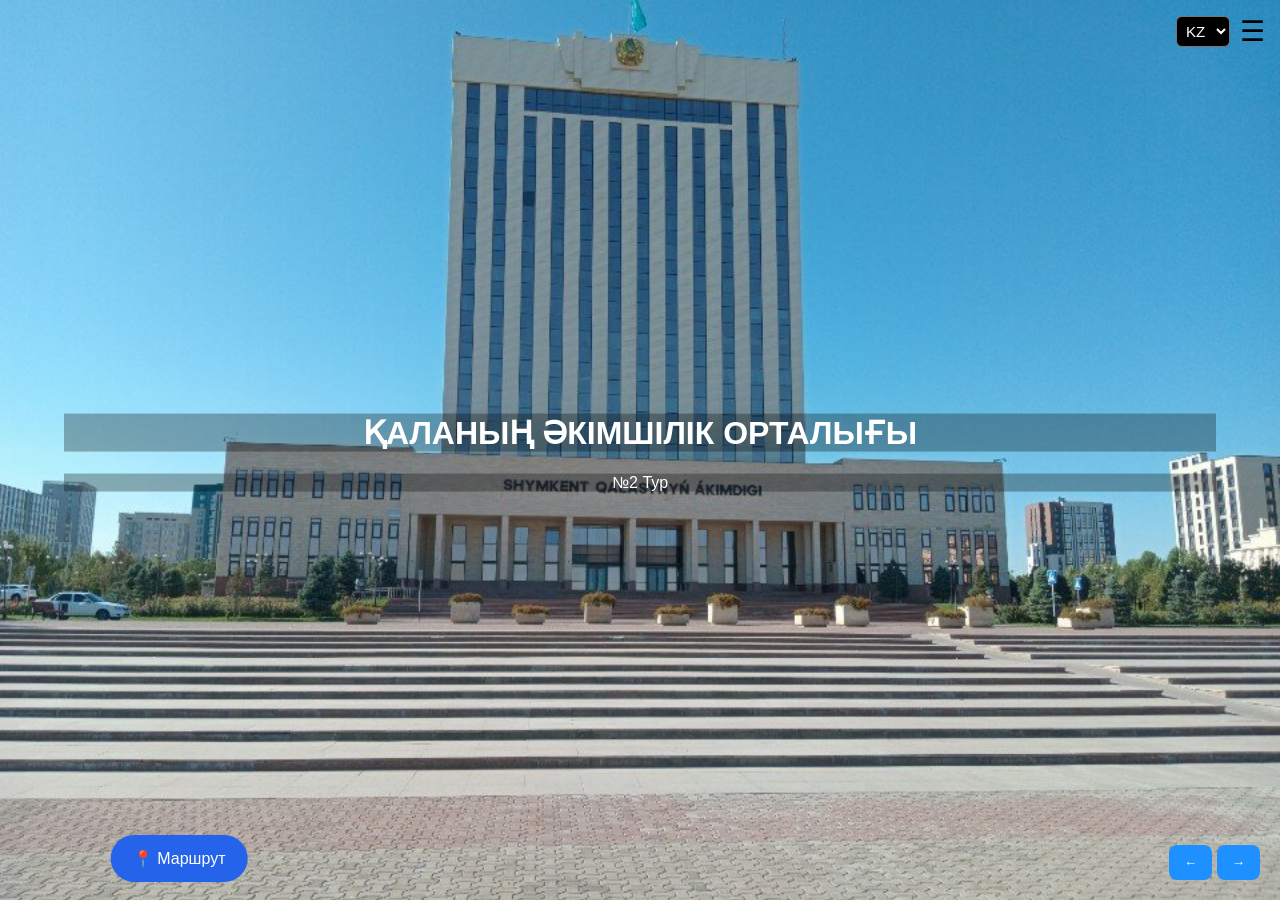
<file: kalanyn_aio.html>
<!DOCTYPE html>
<html lang="kk">
<head>
<meta charset="UTF-8">
<meta name="viewport" content="width=device-width, initial-scale=1.0">
<link rel="stylesheet" href="https://cdnjs.cloudflare.com/ajax/libs/font-awesome/6.5.0/css/all.min.css">
<script src="https://maps.api.2gis.ru/2.0/loader.js?pkg=full"></script>
<link rel="stylesheet" href="tur.css">
</head>
<body>
<div class="top-right">
<!-- TOP -->
<div class="lang">
  <select onchange="setLang(this.value)">
    <option value="kz">KZ</option>
    <option value="ru">RU</option>
    <option value="en">EN</option>
  </select>
</div>
<div class="burger" onclick="openMenu()">☰</div>
</div>
<div class="menu" id="menu">
  <div class="clock-box">
    <div class="clock" id="clock">00:00:00</div>
    <div class="date" id="date">loading...</div>
  </div>
  <div class="close-btn1" onclick="closeMenu()">
  ✖️
</div>
  <div class="item">
    <a class="link-btn" href="index.html" data-key="M1">Басты бет</a>
  </div>
<div class="item">
  <div class="title" onclick="toggle(this.parentElement)">
    <span class="title-text" data-key="M2"></span>
    <span class="arrow">▶️</span>
  </div>
  <div class="submenu">
    <a href="shymkent.html" data-key="M21">ҚАЗІРГІ ШЫМКЕНТ</a>
    <a href="kalanyn_aio.html" data-key="M22">ҚАЛАНЫҢ ӘІО</a>
    <a href="tanımdyq.html" data-key="M23">ТАНЫМДЫҚ ТУР</a>
    <a href="tarikhy.html" data-key="M24">ТАРИХИ ҚАЛА</a>
    <a href="qajulyq.html" data-key="M25">ҚАЖЫЛЫҚ ҚАЛАСЫ</a>
    <a href="madiniet.html" data-key="M26">ЕСКЕ АЛУ ЖӘНЕ МӘДЕНИЕТ БАҒЫТЫ</a>
  </div>
</div>
  <div class="item">
    <a class="link-btn" href="#" data-key="M3">Біз туралы</a>
  </div>
  <div class="item">
    <a class="link-btn" href="index.html#contact" data-key="M4">Байланыс</a>
  </div>
 <button class="weather-btn" onclick="openW()" data-key="Poroda">🌦️ Погода</button>
 <div class="social-bar">
	<a href="https://wa.me/77000000000" target="_blank" class="s wa">
       <i class="fa-brands fa-whatsapp"></i></a>
	<a href="https://instagram.com/visitshymkent" target="_blank" class="s ig">
		<i class="fa-brands fa-instagram"></i></a>
	<a href="https://facebook.com/visitshymkent" target="_blank" class="s fb">
		<i class="fa-brands fa-facebook-f"></i></a>
	<a href="https://youtube.com/@visitshymkent3910" target="_blank" class="s yt">
		<i class="fa-brands fa-youtube"></i></a>
	<a href="https://tiktok.com/@visitshymkent" target="_blank" class="s tt">
		<i class="fa-brands fa-tiktok"></i></a>
	<a href="tel:+77000000000" class="s call">
		<i class="fa-solid fa-phone"></i></a>
</div>
</div>
<!-- WEATHER -->
<div class="backdrop" id="bg" onclick="closeW()"></div>
<div class="sheet" id="sheet">
  <div class="handle"></div>
  <h3>📍 Шымкент</h3>
  <div class="now" id="now">Жүктелуде...</div>
  <div class="hours" id="hours"></div>
</div>
<!-- SLIDER -->
<div class="slider"> 
    <div class="slide" id="slide1" style="background-image:url('images/tur2.0.jpg')"> 
        <div class="content"> 
        <h1 data-key="s1_title">
        </h1> <p data-key="s1_text"></p> 
    </div> 
</div>
  <div class="slide" id="slide2" style="background-image:url('images/tur2.1.jpg')">
    <div class="content">
      <h1 data-key="s2_title"></h1>
      <p data-key="s2_text"></p>
      <audio class="slide-audio" controls></audio>
      <br>
      <button onclick="openMap()" data-key="C1">📍КАРТАДАН ҚАРАУ</button>
    </div>
  </div>
  <div class="slide" id="slide3" style="background-image:url('images/tur2.2.jpg')">
    <div class="content">
      <h1 data-key="s3_title"></h1>
      <p data-key="s3_text"></p>
      <audio class="slide-audio" controls></audio>
      <br>
      <button onclick="openMap()" data-key="C1">📍 КАРТАДАН ҚАРАУ</button>
    </div>
  </div>
  <div class="slide" id="slide4" style="background-image:url('images/tur2.3.webp')">
    <div class="content">
      <h1 data-key="s4_title"></h1>
      <p data-key="s4_text"></p>
      <audio class="slide-audio" controls></audio>
      <br>
      <button onclick="openMap()" data-key="C1">📍 КАРТАДАН ҚАРАУ</button>
    </div>
  </div>
  <div class="slide" id="slide5" style="background-image:url('images/tur2.4.jpg')">
    <div class="content">
      <h1 data-key="s5_title"></h1>
      <p data-key="s5_text"></p>
      <audio class="slide-audio" controls></audio>
      <br>
      <button onclick="openMap()" data-key="C1">📍КАРТАДАН ҚАРАУ</button>
    </div>
  </div>
  <div class="slide" id="slide6" style="background-image:url('images/tur2.5.jpg')">
    <div class="content">
      <h1 data-key="s6_title"></h1>
      <p data-key="s6_text"></p>
      <audio class="slide-audio" controls></audio>
      <br>
      <button onclick="openMap()" data-key="C1">📍КАРТАДАН ҚАРАУ</button>
    </div>
  </div>
  <div class="slide" id="slide7" style="background-image:url('images/tur2.6.jpg')">
    <div class="content">
      <h1 data-key="s7_title"></h1>
      <p data-key="s7_text"></p>
      <audio class="slide-audio" controls></audio>
      <br>
      <button onclick="openMap()" data-key="C1">📍КАРТАДАН ҚАРАУ</button>
    </div>
  </div>
  <div class="slide" id="slide8" style="background-image:url('images/tur2.7')">
    <div class="content">
      <h1 data-key="s8_title"></h1>
      <p data-key="s8_text"></p>
      <audio class="slide-audio" controls></audio>
      <br>
      <button onclick="openMap()" data-key="C1">📍КАРТАДАН ҚАРАУ</button>
    </div>
  </div>
  <div class="slide" id="slide9" style="background-image:url('images/tur2.8.jpg')">
    <div class="content">
      <h1 data-key="s9_title"></h1>
      <p data-key="s9_text"></p>
      <audio class="slide-audio" controls></audio>
      <br>
      <button onclick="openMap()" data-key="C1">📍 КАРТАДАН ҚАРАУ</button>
    </div>
  </div>
  <div class="slide" id="slide10" style="background-image:url('images/tur2.9.jpg')">
    <div class="content">
      <h1 data-key="s10_title"></h1>
      <p data-key="s10_text"></p>
      <audio class="slide-audio" controls></audio>
      <br>
      <button onclick="openMap()" data-key="C1">📍 КАРТАДАН ҚАРАУ</button>
    </div>
  </div>
</div>
<div class="nav">
  <button onclick="prev()">←</button>
  <button onclick="next()">→</button>
</div>
<div class="route-btn" onclick="openRoute()" data-key="marshut">📍 Маршрут</div>
<div class="map-modal" id="mapModal">
  <div class="map-box">
    <button class="close" onclick="closeMap()">✖</button>
    <div id="map"></div>
  </div>
</div>
<script src="tur2.js"></script>
</body>
</html>
</file>
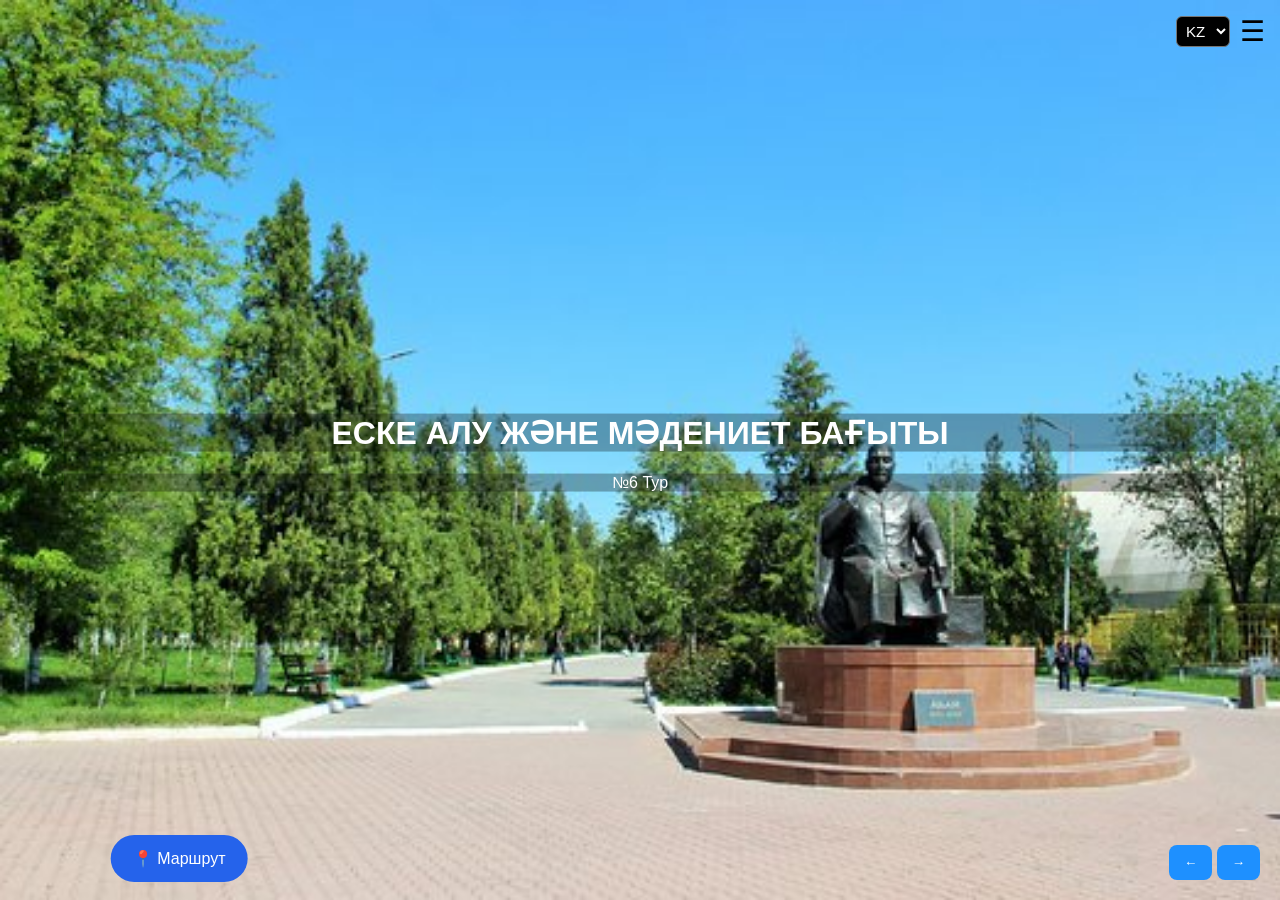
<file: madiniet.html>
<!DOCTYPE html>
<html lang="kk">
<head>
<meta charset="UTF-8">
<meta name="viewport" content="width=device-width, initial-scale=1.0">
<link rel="stylesheet" href="https://cdnjs.cloudflare.com/ajax/libs/font-awesome/6.5.0/css/all.min.css">
<script src="https://maps.api.2gis.ru/2.0/loader.js?pkg=full"></script>
<link rel="stylesheet" href="tur.css">
</head>
<body>
<div class="top-right">
<!-- TOP -->
<div class="lang">
  <select onchange="setLang(this.value)">
    <option value="kz">KZ</option>
    <option value="ru">RU</option>
    <option value="en">EN</option>
  </select>
</div>
<div class="burger" onclick="openMenu()">☰</div>
</div>
<div class="menu" id="menu">
  <div class="clock-box">
    <div class="clock" id="clock">00:00:00</div>
    <div class="date" id="date">loading...</div>
  </div>
  <div class="close-btn1" onclick="closeMenu()">
  ✖️
</div>
  <div class="item">
    <a class="link-btn" href="index.html" data-key="M1">Басты бет</a>
  </div>
<div class="item">
  <div class="title" onclick="toggle(this.parentElement)">
    <span class="title-text" data-key="M2"></span>
    <span class="arrow">▶️</span>
  </div>
  <div class="submenu">
    <a href="shymkent.html" data-key="M21">ҚАЗІРГІ ШЫМКЕНТ</a>
    <a href="kalanyn_aio.html" data-key="M22">ҚАЛАНЫҢ ӘІО</a>
    <a href="tanımdyq.html" data-key="M23">ТАНЫМДЫҚ ТУР</a>
    <a href="tarikhy.html" data-key="M24">ТАРИХИ ҚАЛА</a>
    <a href="qajulyq.html" data-key="M25">ҚАЖЫЛЫҚ ҚАЛАСЫ</a>
    <a href="madiniet.html" data-key="M26">ЕСКЕ АЛУ ЖӘНЕ МӘДЕНИЕТ БАҒЫТЫ</a>
  </div>
</div>
  <div class="item">
    <a class="link-btn" href="#" data-key="M3">Біз туралы</a>
  </div>
  <div class="item">
    <a class="link-btn" href="index.html#contact" data-key="M4">Байланыс</a>
  </div>
 <button class="weather-btn" onclick="openW()" data-key="Poroda">🌦️ Погода</button>
 <div class="social-bar">
	<a href="https://wa.me/77000000000" target="_blank" class="s wa">
       <i class="fa-brands fa-whatsapp"></i></a>
	<a href="https://instagram.com/visitshymkent" target="_blank" class="s ig">
		<i class="fa-brands fa-instagram"></i></a>
	<a href="https://facebook.com/visitshymkent" target="_blank" class="s fb">
		<i class="fa-brands fa-facebook-f"></i></a>
	<a href="https://youtube.com/@visitshymkent3910" target="_blank" class="s yt">
		<i class="fa-brands fa-youtube"></i></a>
	<a href="https://tiktok.com/@visitshymkent" target="_blank" class="s tt">
		<i class="fa-brands fa-tiktok"></i></a>
	<a href="tel:+77000000000" class="s call">
		<i class="fa-solid fa-phone"></i></a>
</div>
</div>
<!-- WEATHER -->
<div class="backdrop" id="bg" onclick="closeW()"></div>
<div class="sheet" id="sheet">
  <div class="handle"></div>
  <h3>📍 Шымкент</h3>
  <div class="now" id="now">Жүктелуде...</div>
  <div class="hours" id="hours"></div>
</div>
<!-- SLIDER -->
<div class="slider"> 
    <div class="slide" id="slide1" style="background-image:url('images/tur6.jpg')"> 
        <div class="content"> 
        <h1 data-key="s1_title">
        </h1> <p data-key="s1_text"></p> 
    </div> 
</div>
  <div class="slide" id="slide2" style="background-image:url('images/tur6.1.jpg')">
    <div class="content">
      <h1 data-key="s2_title"></h1>
      <p data-key="s2_text"></p>
      <audio class="slide-audio" controls></audio>
      <br>
      <button onclick="openMap(42.329242, 69.591579)" data-key="C1">📍КАРТАДАН ҚАРАУ</button>
    </div>
  </div>
  <div class="slide" id="slide3" style="background-image:url('images/tur6.2.jpg')">
    <div class="content">
      <h1 data-key="s3_title"></h1>
      <p data-key="s3_text"></p>
      <audio class="slide-audio" controls></audio>
      <br>
      <button onclick="openMap(42.332451, 69.591923)" data-key="C1">📍 КАРТАДАН ҚАРАУ</button>
    </div>
  </div>
  <div class="slide" id="slide4" style="background-image:url('images/tur6.3.jpg')">
    <div class="content">
      <h1 data-key="s4_title"></h1>
      <p data-key="s4_text"></p>
      <audio class="slide-audio" controls></audio>
      <br>
      <button onclick="openMap(42.329077,69.592316,)" data-key="C1">📍 КАРТАДАН ҚАРАУ</button>
    </div>
  </div>
  <div class="slide" id="slide5" style="background-image:url('images/tur6.4.jpg')">
    <div class="content">
      <h1 data-key="s5_title"></h1>
      <p data-key="s5_text"></p>
      <audio class="slide-audio" controls></audio>
      <br>
      <button onclick="openMap(42.328088, 69.584673)" data-key="C1">📍КАРТАДАН ҚАРАУ</button>
    </div>
  </div>
  <div class="slide" id="slide6" style="background-image:url('images/tur6.5.jpg')">
    <div class="content">
      <h1 data-key="s6_title"></h1>
      <p data-key="s6_text"></p>
      <audio class="slide-audio" controls></audio>
      <br>
      <button onclick="openMap(42.323988,69.582031,)" data-key="C1">📍КАРТАДАН ҚАРАУ</button>
    </div>
  </div>
  <div class="slide" id="slide7" style="background-image:url('images/tur6.6.jpg')">
    <div class="content">
      <h1 data-key="s7_title"></h1>
      <p data-key="s7_text"></p>
      <audio class="slide-audio" controls></audio>
      <br>
      <button onclick="openMap(42.320637,69.588432)" data-key="C1">📍КАРТАДАН ҚАРАУ</button>
    </div>
  </div>
  <div class="slide" id="slide8" style="background-image:url('images/tur6.7.jpg')">
    <div class="content">
      <h1 data-key="s8_title"></h1>
      <p data-key="s8_text"></p>
      <audio class="slide-audio" controls></audio>
      <br>
      <button onclick="openMap(42.30955, 69.600235)" data-key="C1">📍КАРТАДАН ҚАРАУ</button>
    </div>
  </div>
  <div class="slide" id="slide9" style="background-image:url('images/tur6.8.jpg')">
    <div class="content">
      <h1 data-key="s9_title"></h1>
      <p data-key="s9_text"></p>
      <audio class="slide-audio" controls></audio>
      <br>
      <button onclick="openMap(42.31045, 69.629784)" data-key="C1">📍 КАРТАДАН ҚАРАУ</button>
    </div>
  </div>
  <div class="slide" id="slide10" style="background-image:url('images/tur6.9.jpg')">
    <div class="content">
      <h1 data-key="s10_title"></h1>
      <p data-key="s10_text"></p>
      <audio class="slide-audio" controls></audio>
      <br>
      <button onclick="openMap(42.310248, 69.631239)" data-key="C1">📍 КАРТАДАН ҚАРАУ</button>
    </div>
  </div>
</div>
<div class="nav">
  <button onclick="prev()">←</button>
  <button onclick="next()">→</button>
</div>
<div class="route-btn" onclick="openRoute()" data-key="marshut">📍 Маршрут</div>
<div class="map-modal" id="mapModal">
  <div class="map-box">
    <button class="close" onclick="closeMap()">✖</button>
    <div id="map"></div>
  </div>
</div>
<script src="tur6.js"></script>
</body>
</html>
</file>
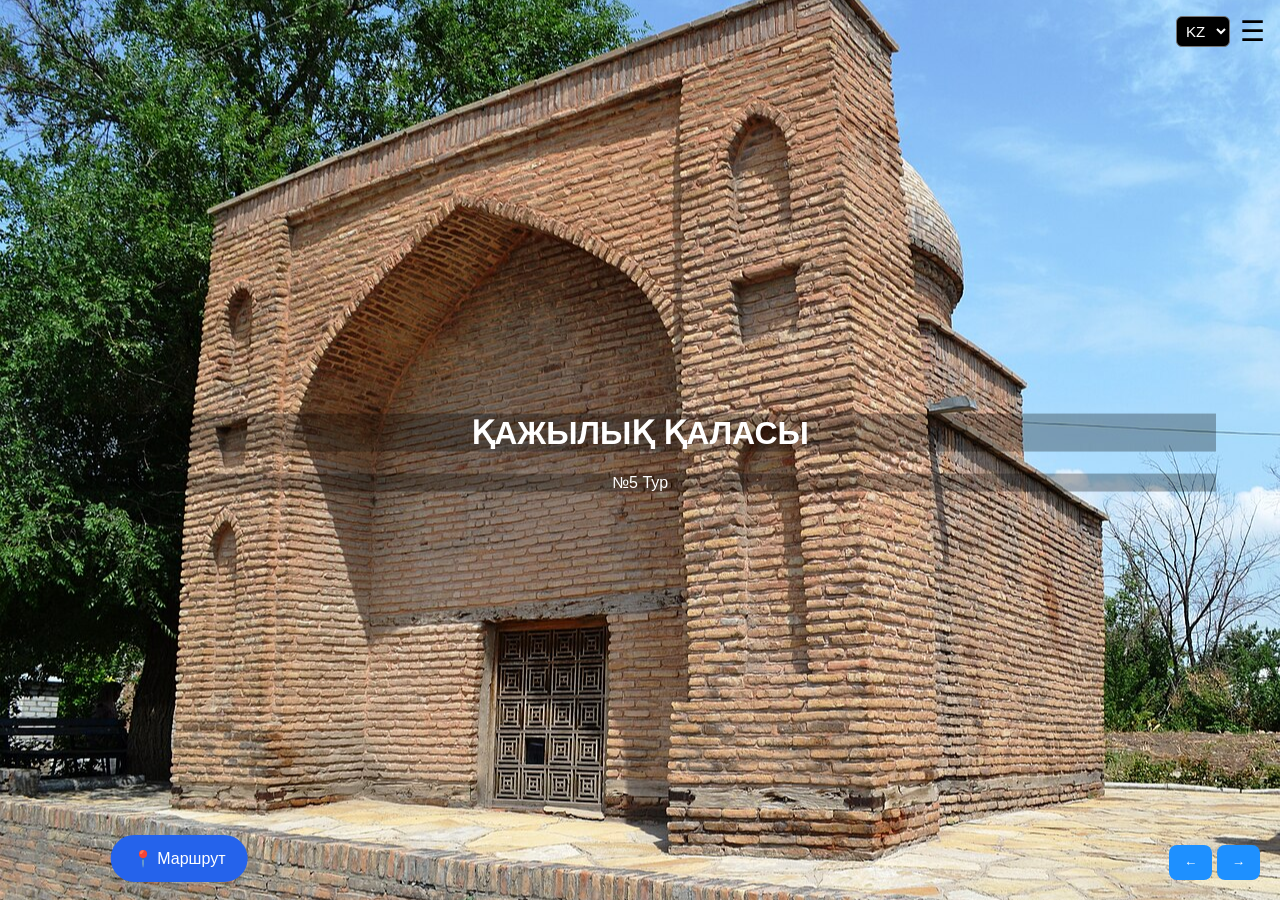
<file: qajulyq.html>
<!DOCTYPE html>
<html lang="kk">
<head>
<meta charset="UTF-8">
<meta name="viewport" content="width=device-width, initial-scale=1.0">
<link rel="stylesheet" href="https://cdnjs.cloudflare.com/ajax/libs/font-awesome/6.5.0/css/all.min.css">
<script src="https://maps.api.2gis.ru/2.0/loader.js?pkg=full"></script>
<link rel="stylesheet" href="tur.css">
</head>
<body>
<div class="top-right">
<!-- TOP -->
<div class="lang">
  <select onchange="setLang(this.value)">
    <option value="kz">KZ</option>
    <option value="ru">RU</option>
    <option value="en">EN</option>
  </select>
</div>
<div class="burger" onclick="openMenu()">☰</div>
</div>
<div class="menu" id="menu">
  <div class="clock-box">
    <div class="clock" id="clock">00:00:00</div>
    <div class="date" id="date">loading...</div>
  </div>
  <div class="close-btn1" onclick="closeMenu()">
  ✖️
</div>
  <div class="item">
    <a class="link-btn" href="index.html" data-key="M1">Басты бет</a>
  </div>
<div class="item">
  <div class="title" onclick="toggle(this.parentElement)">
    <span class="title-text" data-key="M2"></span>
    <span class="arrow">▶️</span>
  </div>
  <div class="submenu">
    <a href="shymkent.html" data-key="M21">ҚАЗІРГІ ШЫМКЕНТ</a>
    <a href="kalanyn_aio.html" data-key="M22">ҚАЛАНЫҢ ӘІО</a>
    <a href="tanımdyq.html" data-key="M23">ТАНЫМДЫҚ ТУР</a>
    <a href="tarikhy.html" data-key="M24">ТАРИХИ ҚАЛА</a>
    <a href="qajulyq.html" data-key="M25">ҚАЖЫЛЫҚ ҚАЛАСЫ</a>
    <a href="madiniet.html" data-key="M26">ЕСКЕ АЛУ ЖӘНЕ МӘДЕНИЕТ БАҒЫТЫ</a>
  </div>
</div>
  <div class="item">
    <a class="link-btn" href="#" data-key="M3">Біз туралы</a>
  </div>
  <div class="item">
    <a class="link-btn" href="index.html#contact" data-key="M4">Байланыс</a>
  </div>
 <button class="weather-btn" onclick="openW()" data-key="Poroda">🌦️ Погода</button>
 <div class="social-bar">
	<a href="https://wa.me/77000000000" target="_blank" class="s wa">
       <i class="fa-brands fa-whatsapp"></i></a>
	<a href="https://instagram.com/visitshymkent" target="_blank" class="s ig">
		<i class="fa-brands fa-instagram"></i></a>
	<a href="https://facebook.com/visitshymkent" target="_blank" class="s fb">
		<i class="fa-brands fa-facebook-f"></i></a>
	<a href="https://youtube.com/@visitshymkent3910" target="_blank" class="s yt">
		<i class="fa-brands fa-youtube"></i></a>
	<a href="https://tiktok.com/@visitshymkent" target="_blank" class="s tt">
		<i class="fa-brands fa-tiktok"></i></a>
	<a href="tel:+77000000000" class="s call">
		<i class="fa-solid fa-phone"></i></a>
</div>
</div>
<!-- WEATHER -->
<div class="backdrop" id="bg" onclick="closeW()"></div>
<div class="sheet" id="sheet">
  <div class="handle"></div>
  <h3>📍 Шымкент</h3>
  <div class="now" id="now">Жүктелуде...</div>
  <div class="hours" id="hours"></div>
</div>
<!-- SLIDER -->
<div class="slider"> 
    <div class="slide" id="slide1" style="background-image:url('images/tur5.JPG')"> 
        <div class="content"> 
        <h1 data-key="s1_title">
        </h1> <p data-key="s1_text"></p> 
    </div> 
</div>
  <div class="slide" id="slide2" style="background-image:url('images/tur5.1.jpg')">
    <div class="content">
      <h1 data-key="s2_title"></h1>
      <p data-key="s2_text"></p>
      <audio class="slide-audio" controls></audio>
      <br>
      <button onclick="openMap(42.318917, 69.781914)" data-key="C1">📍КАРТАДАН ҚАРАУ</button>
    </div>
  </div>
  <div class="slide" id="slide3" style="background-image:url('images/tur5.2.jpg')">
    <div class="content">
      <h1 data-key="s3_title"></h1>
      <p data-key="s3_text"></p>
      <audio class="slide-audio" controls></audio>
      <br>
      <button onclick="openMap(42.301646, 69.768252)" data-key="C1">📍 КАРТАДАН ҚАРАУ</button>
    </div>
  </div>
  <div class="slide" id="slide4" style="background-image:url('images/tur5.3.jpg')">
    <div class="content">
      <h1 data-key="s4_title"></h1>
      <p data-key="s4_text"></p>
      <audio class="slide-audio" controls></audio>
      <br>
      <button onclick="openMap(42.298766, 69.761646)" data-key="C1">📍 КАРТАДАН ҚАРАУ</button>
    </div>
  </div>
  <div class="slide" id="slide5" style="background-image:url('images/tur5.4.jpg')">
    <div class="content">
      <h1 data-key="s5_title"></h1>
      <p data-key="s5_text"></p>
      <audio class="slide-audio" controls></audio>
      <br>
      <button onclick="openMap(42.298489, 69.75886)" data-key="C1">📍КАРТАДАН ҚАРАУ</button>
    </div>
  </div>
  <div class="slide" id="slide6" style="background-image:url('images/tur5.5.JPG')">
    <div class="content">
      <h1 data-key="s6_title"></h1>
      <p data-key="s6_text"></p>
      <audio class="slide-audio" controls></audio>
      <br>
      <button onclick="openMap(42.299343, 69.757266)" data-key="C1">📍КАРТАДАН ҚАРАУ</button>
    </div>
  </div>
  <div class="slide" id="slide7" style="background-image:url('images/tur5.6.jpg')">
    <div class="content">
      <h1 data-key="s7_title"></h1>
      <p data-key="s7_text"></p>
      <audio class="slide-audio" controls></audio>
      <br>
      <button onclick="openMap(42.299678, 69.754497)" data-key="C1">📍КАРТАДАН ҚАРАУ</button>
    </div>
  </div>
  <div class="slide" id="slide8" style="background-image:url('images/tur5.7.jpg')">
    <div class="content">
      <h1 data-key="s8_title"></h1>
      <p data-key="s8_text"></p>
      <audio class="slide-audio" controls></audio>
      <br>
      <button onclick="openMap(42.305969, 69.758066)" data-key="C1">📍КАРТАДАН ҚАРАУ</button>
    </div>
  </div>
  <div class="slide" id="slide9" style="background-image:url('images/tur5.8.jpg')">
    <div class="content">
      <h1 data-key="s9_title"></h1>
      <p data-key="s9_text"></p>
      <audio class="slide-audio" controls></audio>
      <br>
      <button onclick="openMap(42.309218, 69.759529)" data-key="C1">📍 КАРТАДАН ҚАРАУ</button>
    </div>
  </div>
  <div class="slide" id="slide10" style="background-image:url('images/tur5.9.jpg')">
    <div class="content">
      <h1 data-key="s10_title"></h1>
      <p data-key="s10_text"></p>
      <audio class="slide-audio" controls></audio>
      <br>
      <button onclick="openMap(42.309537, 69.75871)" data-key="C1">📍 КАРТАДАН ҚАРАУ</button>
    </div>
  </div>
  <div class="slide" id="slide11" style="background-image:url('images/tur5.10.jpg')">
    <div class="content">
      <h1 data-key="s11_title"></h1>
      <p data-key="s11_text"></p>
      <audio class="slide-audio" controls></audio>
      <br>
      <button onclick="openMap(42.30929, 69.758153)" data-key="C1">📍 КАРТАДАН ҚАРАУ</button>
    </div>
  </div>
</div>
<div class="nav">
  <button onclick="prev()">←</button>
  <button onclick="next()">→</button>
</div>
<div class="route-btn" onclick="openRoute()" data-key="marshut">📍 Маршрут</div>
<div class="map-modal" id="mapModal">
  <div class="map-box">
    <button class="close" onclick="closeMap()">✖</button>
    <div id="map"></div>
  </div>
</div>
<script src="tur5.js"></script>
</body>
</html>
</file>
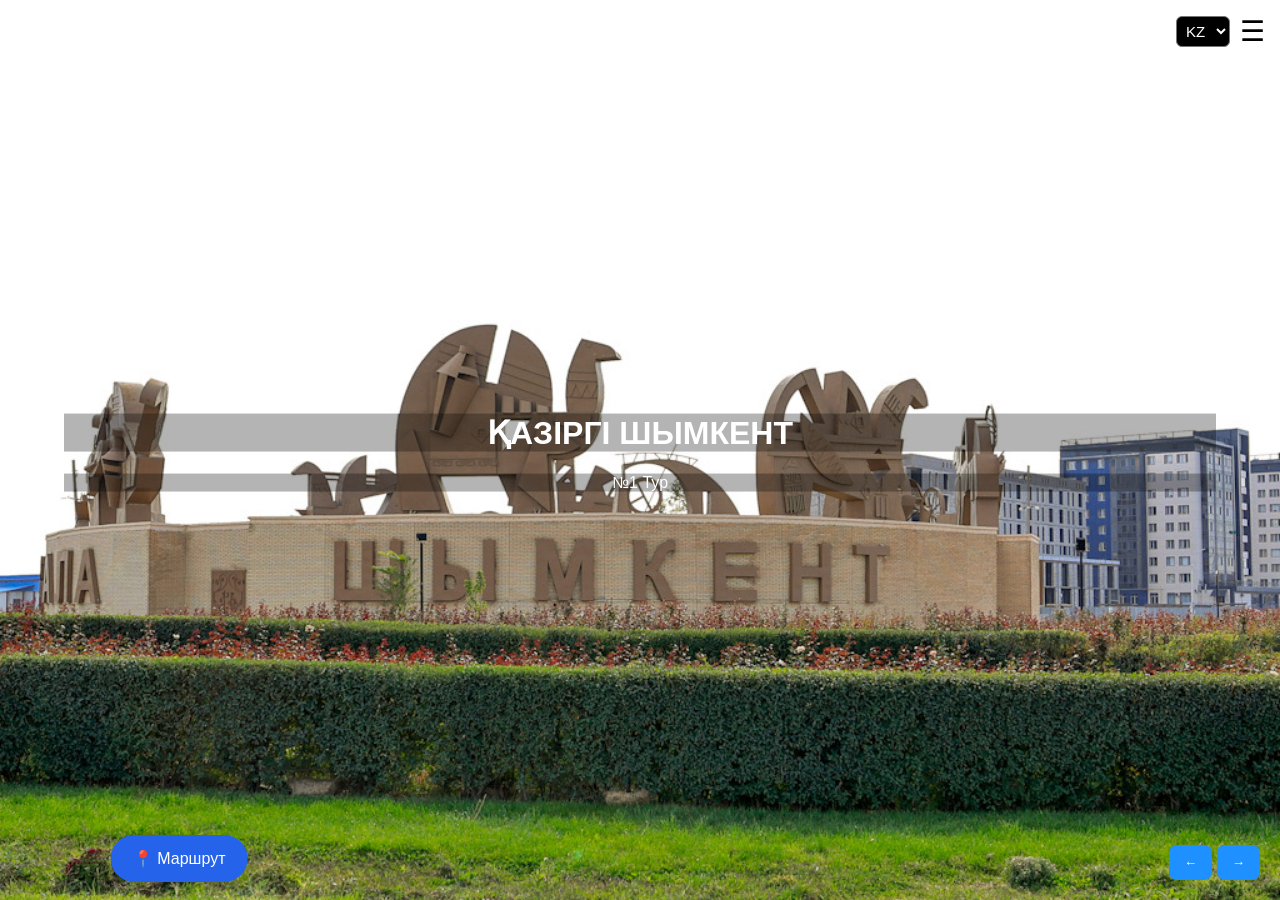
<file: shymkent.html>
<!DOCTYPE html>
<html lang="kk">
<head>
<meta charset="UTF-8">
<meta name="viewport" content="width=device-width, initial-scale=1.0">
<link rel="stylesheet" href="https://cdnjs.cloudflare.com/ajax/libs/font-awesome/6.5.0/css/all.min.css">
<script src="https://maps.api.2gis.ru/2.0/loader.js?pkg=full"></script>
<link rel="stylesheet" href="tur.css">
</head>
<body>
<div class="top-right">
<!-- TOP -->
<div class="lang">
  <select onchange="setLang(this.value)">
    <option value="kz">KZ</option>
    <option value="ru">RU</option>
    <option value="en">EN</option>
  </select>
</div>
<div class="burger" onclick="openMenu()">☰</div>
</div>
<div class="menu" id="menu">
  <div class="clock-box">
    <div class="clock" id="clock">00:00:00</div>
    <div class="date" id="date">loading...</div>
  </div>
  <div class="close-btn1" onclick="closeMenu()">
  ✖️
</div>
  <div class="item">
    <a class="link-btn" href="index.html" data-key="M1">Басты бет</a>
  </div>
<div class="item">
  <div class="title" onclick="toggle(this.parentElement)">
    <span class="title-text" data-key="M2"></span>
    <span class="arrow">▶️</span>
  </div>
  <div class="submenu">
    <a href="shymkent.html" data-key="M21">ҚАЗІРГІ ШЫМКЕНТ</a>
    <a href="kalanyn_aio.html" data-key="M22">ҚАЛАНЫҢ ӘІО</a>
    <a href="tanımdyq.html" data-key="M23">ТАНЫМДЫҚ ТУР</a>
    <a href="tarikhy.html" data-key="M24">ТАРИХИ ҚАЛА</a>
    <a href="qajulyq.html" data-key="M25">ҚАЖЫЛЫҚ ҚАЛАСЫ</a>
    <a href="madiniet.html" data-key="M26">ЕСКЕ АЛУ ЖӘНЕ МӘДЕНИЕТ БАҒЫТЫ</a>
  </div>
</div>
  <div class="item">
    <a class="link-btn" href="#" data-key="M3">Біз туралы</a>
  </div>
  <div class="item">
    <a class="link-btn" href="index.html#contact" data-key="M4">Байланыс</a>
  </div>
 <button class="weather-btn" onclick="openW()" data-key="Poroda">🌦️ Погода</button>
 <div class="social-bar">
	<a href="https://wa.me/77000000000" target="_blank" class="s wa">
       <i class="fa-brands fa-whatsapp"></i></a>
	<a href="https://instagram.com/visitshymkent" target="_blank" class="s ig">
		<i class="fa-brands fa-instagram"></i></a>
	<a href="https://facebook.com/visitshymkent" target="_blank" class="s fb">
		<i class="fa-brands fa-facebook-f"></i></a>
	<a href="https://youtube.com/@visitshymkent3910" target="_blank" class="s yt">
		<i class="fa-brands fa-youtube"></i></a>
	<a href="https://tiktok.com/@visitshymkent" target="_blank" class="s tt">
		<i class="fa-brands fa-tiktok"></i></a>
	<a href="tel:+77000000000" class="s call">
		<i class="fa-solid fa-phone"></i></a>
</div>
</div>
<!-- WEATHER -->
<div class="backdrop" id="bg" onclick="closeW()"></div>
<div class="sheet" id="sheet">
  <div class="handle"></div>
  <h3>📍 Шымкент</h3>
  <div class="now" id="now">Жүктелуде...</div>
  <div class="hours" id="hours"></div>
</div>
<!-- SLIDER -->
<div class="slider"> 
    <div class="slide active" id="slide1" style="background-image:url('images/mesto.jpeg')"> 
        <div class="content"> 
        <h1 data-key="s1_title">
        </h1> <p data-key="s1_text"></p> 
    </div> 
</div>
  <div class="slide" id="slide2" style="background-image:url('images/mesto1.jpg')">
    <div class="content">
      <h1 data-key="s2_title"></h1>
      <p data-key="s2_text"></p>
      <audio class="slide-audio" controls></audio>
      <br>
      <button onclick="openMap(42.397876,69.623877)" data-key="C1">📍КАРТАДАН ҚАРАУ</button>
    </div>
  </div>
  <div class="slide" id="slide3" style="background-image:url('images/mesto2.jpg')">
    <div class="content">
      <h1 data-key="s3_title"></h1>
      <p data-key="s3_text"></p>
      <audio class="slide-audio" controls></audio>
      <br>
      <button onclick="openMap(42.394690,69.623442)" data-key="C1">📍 КАРТАДАН ҚАРАУ</button>
    </div>
  </div>
  <div class="slide" id="slide4" style="background-image:url('images/mecto3.png')">
    <div class="content">
      <h1 data-key="s4_title"></h1>
      <p data-key="s4_text"></p>
      <audio class="slide-audio" controls></audio>
      <br>
      <button onclick="openMap(42.387501,69.627769)" data-key="C1">📍 КАРТАДАН ҚАРАУ</button>
    </div>
  </div>
  <div class="slide" id="slide5" style="background-image:url('images/mesto4.jpeg')">
    <div class="content">
      <h1 data-key="s5_title"></h1>
      <p data-key="s5_text"></p>
      <audio class="slide-audio" controls></audio>
      <br>
      <button onclick="openMap(42.384836,69.626479)" data-key="C1">📍КАРТАДАН ҚАРАУ</button>
    </div>
  </div>
  <div class="slide" id="slide6" style="background-image:url('images/mesto5.jpg')">
    <div class="content">
      <h1 data-key="s6_title"></h1>
      <p data-key="s6_text"></p>
      <audio class="slide-audio" controls></audio>
      <br>
      <button onclick="openMap(42.384890,69.627966)" data-key="C1">📍КАРТАДАН ҚАРАУ</button>
    </div>
  </div>
  <div class="slide" id="slide7" style="background-image:url('images/mesto6.jpg')">
    <div class="content">
      <h1 data-key="s7_title"></h1>
      <p data-key="s7_text"></p>
      <audio class="slide-audio" controls></audio>
      <br>
      <button onclick="openMap(42.382783,69.626951)" data-key="C1">📍КАРТАДАН ҚАРАУ</button>
    </div>
  </div>
  <div class="slide" id="slide8" style="background-image:url('images/mesto7.jpeg')">
    <div class="content">
      <h1 data-key="s8_title"></h1>
      <p data-key="s8_text"></p>
      <audio class="slide-audio" controls></audio>
      <br>
      <button onclick="openMap(42.382827,69.628025)" data-key="C1">📍КАРТАДАН ҚАРАУ</button>
    </div>
  </div>
  <div class="slide" id="slide9" style="background-image:url('images/mesto8.jpg')">
    <div class="content">
      <h1 data-key="s9_title"></h1>
      <p data-key="s9_text"></p>
      <audio class="slide-audio" controls></audio>
      <br>
      <button onclick="openMap(42.382319,69.628590)" data-key="C1">📍 КАРТАДАН ҚАРАУ</button>
    </div>
  </div>
  <div class="slide" id="slide10" style="background-image:url('images/mesto9.jpg')">
    <div class="content">
      <h1 data-key="s10_title"></h1>
      <p data-key="s10_text"></p>
      <audio class="slide-audio" controls></audio>
      <br>
      <button onclick="openMap(42.381693,69.628203)" data-key="C1">📍 КАРТАДАН ҚАРАУ</button>
    </div>
  </div>
  <div class="slide" id="slide11" style="background-image:url('images/mesto10.png')">
    <div class="content">
      <h1 data-key="s11_title"></h1>
      <p data-key="s11_text"></p>
      <audio class="slide-audio" controls></audio>
      <br>
      <button onclick="openMap(42.376953,69.628102)" data-key="C1">📍КАРТАДАН ҚАРАУ</button>
    </div>
  </div>
  <div class="slide" id="slide12" style="background-image:url('images/mesto11.jpg')">
    <div class="content">
      <h1 data-key="s12_title"></h1>
      <p data-key="s12_text"></p>
      <audio class="slide-audio" controls></audio>
      <br>
      <button onclick="openMap(42.368648,69.622985)" data-key="C1">📍 КАРТАДАН ҚАРАУ</button>
    </div>
  </div>
  <div class="slide" id="slide13" style="background-image:url('images/mesto12.jpg')">
    <div class="content">
      <h1 data-key="s13_title"></h1>
      <p data-key="s13_text"></p>
      <audio class="slide-audio" controls></audio>
      <br>
      <button onclick="openMap(42.366951,69.623459)" data-key="C1">📍 КАРТАДАН ҚАРАУ</button>
    </div>
  </div>
</div>
<div class="nav">
  <button onclick="prev()">←</button>
  <button onclick="next()">→</button>
</div>
<div class="route-btn" onclick="openRoute()" data-key="marshut">📍 Маршрут</div>
<div class="map-modal" id="mapModal">
  <div class="map-box">
    <button class="close" onclick="closeMap()">✖</button>
    <div id="map"></div>
  </div>
</div>
<Script src="tur.js"></script>
</body>
</html>
</file>
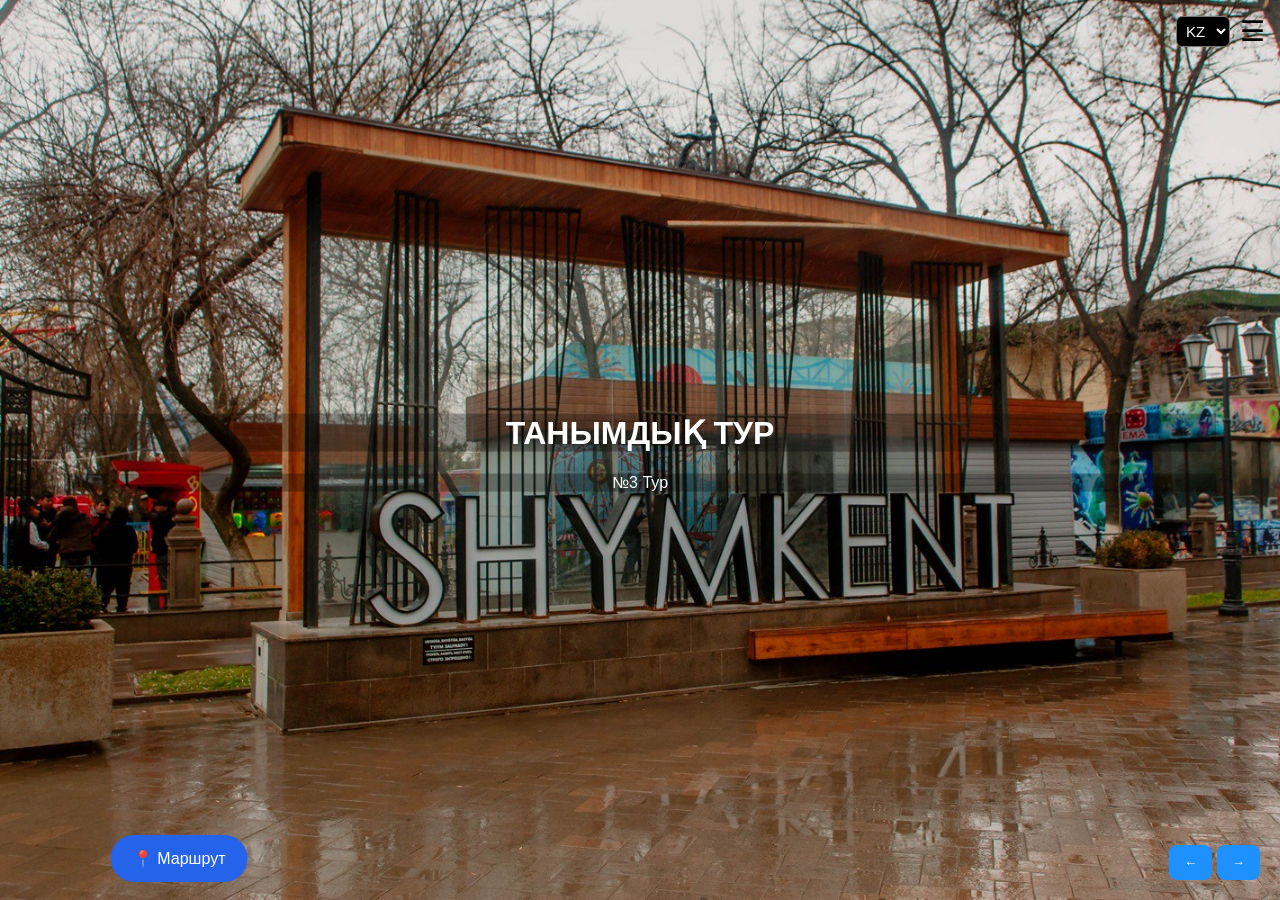
<file: tanımdyq.html>
<!DOCTYPE html>
<html lang="kk">
<head>
<meta charset="UTF-8">
<meta name="viewport" content="width=device-width, initial-scale=1.0">
<link rel="stylesheet" href="https://cdnjs.cloudflare.com/ajax/libs/font-awesome/6.5.0/css/all.min.css">
<script src="https://maps.api.2gis.ru/2.0/loader.js?pkg=full"></script>
<link rel="stylesheet" href="tur.css">
</head>
<body>
<div class="top-right">
<!-- TOP -->
<div class="lang">
  <select onchange="setLang(this.value)">
    <option value="kz">KZ</option>
    <option value="ru">RU</option>
    <option value="en">EN</option>
  </select>
</div>
<div class="burger" onclick="openMenu()">☰</div>
</div>
<div class="menu" id="menu">
  <div class="clock-box">
    <div class="clock" id="clock">00:00:00</div>
    <div class="date" id="date">loading...</div>
  </div>
  <div class="close-btn1" onclick="closeMenu()">
  ✖️
</div>
  <div class="item">
    <a class="link-btn" href="index.html" data-key="M1">Басты бет</a>
  </div>
<div class="item">
  <div class="title" onclick="toggle(this.parentElement)">
    <span class="title-text" data-key="M2"></span>
    <span class="arrow">▶️</span>
  </div>
  <div class="submenu">
    <a href="shymkent.html" data-key="M21">ҚАЗІРГІ ШЫМКЕНТ</a>
    <a href="kalanyn_aio.html" data-key="M22">ҚАЛАНЫҢ ӘІО</a>
    <a href="tanımdyq.html" data-key="M23">ТАНЫМДЫҚ ТУР</a>
    <a href="tarikhy.html" data-key="M24">ТАРИХИ ҚАЛА</a>
    <a href="qajulyq.html" data-key="M25">ҚАЖЫЛЫҚ ҚАЛАСЫ</a>
    <a href="madiniet.html" data-key="M26">ЕСКЕ АЛУ ЖӘНЕ МӘДЕНИЕТ БАҒЫТЫ</a>
  </div>
</div>
  <div class="item">
    <a class="link-btn" href="#" data-key="M3">Біз туралы</a>
  </div>
  <div class="item">
    <a class="link-btn" href="index.html#contact" data-key="M4">Байланыс</a>
  </div>
 <button class="weather-btn" onclick="openW()" data-key="Poroda">🌦️ Погода</button>
 <div class="social-bar">
	<a href="https://wa.me/77000000000" target="_blank" class="s wa">
       <i class="fa-brands fa-whatsapp"></i></a>
	<a href="https://instagram.com/visitshymkent" target="_blank" class="s ig">
		<i class="fa-brands fa-instagram"></i></a>
	<a href="https://facebook.com/visitshymkent" target="_blank" class="s fb">
		<i class="fa-brands fa-facebook-f"></i></a>
	<a href="https://youtube.com/@visitshymkent3910" target="_blank" class="s yt">
		<i class="fa-brands fa-youtube"></i></a>
	<a href="https://tiktok.com/@visitshymkent" target="_blank" class="s tt">
		<i class="fa-brands fa-tiktok"></i></a>
	<a href="tel:+77000000000" class="s call">
		<i class="fa-solid fa-phone"></i></a>
</div>
</div>
<!-- WEATHER -->
<div class="backdrop" id="bg" onclick="closeW()"></div>
<div class="sheet" id="sheet">
  <div class="handle"></div>
  <h3>📍 Шымкент</h3>
  <div class="now" id="now">Жүктелуде...</div>
  <div class="hours" id="hours"></div>
</div>
<!-- SLIDER -->
<div class="slider"> 
    <div class="slide" id="slide1" style="background-image:url('images/tur3.0.jpg')"> 
        <div class="content"> 
        <h1 data-key="s1_title">
        </h1> <p data-key="s1_text"></p> 
    </div> 
</div>
  <div class="slide" id="slide2" style="background-image:url('images/tur3.1.jpeg')">
    <div class="content">
      <h1 data-key="s2_title"></h1>
      <p data-key="s2_text"></p>
      <audio class="slide-audio" controls></audio>
      <br>
      <button onclick="openMap(42.315808,69.587509)" data-key="C1">📍КАРТАДАН ҚАРАУ</button>
    </div>
  </div>
  <div class="slide" id="slide3" style="background-image:url('images/tur3.2.jpg')">
    <div class="content">
      <h1 data-key="s3_title"></h1>
      <p data-key="s3_text"></p>
      <audio class="slide-audio" controls></audio>
      <br>
      <button onclick="openMap(42.315659,69.586688)" data-key="C1">📍 КАРТАДАН ҚАРАУ</button>
    </div>
  </div>
  <div class="slide" id="slide4" style="background-image:url('images/tur3.3.jpg')">
    <div class="content">
      <h1 data-key="s4_title"></h1>
      <p data-key="s4_text"></p>
      <audio class="slide-audio" controls></audio>
      <br>
      <button onclick="openMap(42.315019,69.587575)" data-key="C1">📍 КАРТАДАН ҚАРАУ</button>
    </div>
  </div>
  <div class="slide" id="slide5" style="background-image:url('images/tur3.4.webp')">
    <div class="content">
      <h1 data-key="s5_title"></h1>
      <p data-key="s5_text"></p>
      <audio class="slide-audio" controls></audio>
      <br>
      <button onclick="openMap(42.31683,69.592377,)" data-key="C1">📍КАРТАДАН ҚАРАУ</button>
    </div>
  </div>
  <div class="slide" id="slide6" style="background-image:url('images/tur3.5.jpg')">
    <div class="content">
      <h1 data-key="s6_title"></h1>
      <p data-key="s6_text"></p>
      <audio class="slide-audio" controls></audio>
      <br>
      <button onclick="openMap(42.318169,69.595899)" data-key="C1">📍КАРТАДАН ҚАРАУ</button>
    </div>
  </div>
  <div class="slide" id="slide7" style="background-image:url('images/tur3.6.jpg')">
    <div class="content">
      <h1 data-key="s7_title"></h1>
      <p data-key="s7_text"></p>
      <audio class="slide-audio" controls></audio>
      <br>
      <button onclick="openMap(42.319062,69.596634)" data-key="C1">📍КАРТАДАН ҚАРАУ</button>
    </div>
  </div>
  <div class="slide" id="slide8" style="background-image:url('images/tur3.7.jpg')">
    <div class="content">
      <h1 data-key="s8_title"></h1>
      <p data-key="s8_text"></p>
      <audio class="slide-audio" controls></audio>
      <br>
      <button onclick="openMap(42.31744,69.600664)" data-key="C1">📍КАРТАДАН ҚАРАУ</button>
    </div>
  </div>
  <div class="slide" id="slide9" style="background-image:url('images/tur3.8.jpeg')">
    <div class="content">
      <h1 data-key="s9_title"></h1>
      <p data-key="s9_text"></p>
      <audio class="slide-audio" controls></audio>
      <br>
      <button onclick="openMap(42.317047,69.60375)" data-key="C1">📍 КАРТАДАН ҚАРАУ</button>
    </div>
  </div>
</div>
<div class="nav">
  <button onclick="prev()">←</button>
  <button onclick="next()">→</button>
</div>
<div class="route-btn" onclick="openRoute()" data-key="marshut">📍 Маршрут</div>
<div class="map-modal" id="mapModal">
  <div class="map-box">
    <button class="close" onclick="closeMap()">✖</button>
    <div id="map"></div>
  </div>
</div>
<script src="tur3.js"></script>
</body>
</html>
</file>
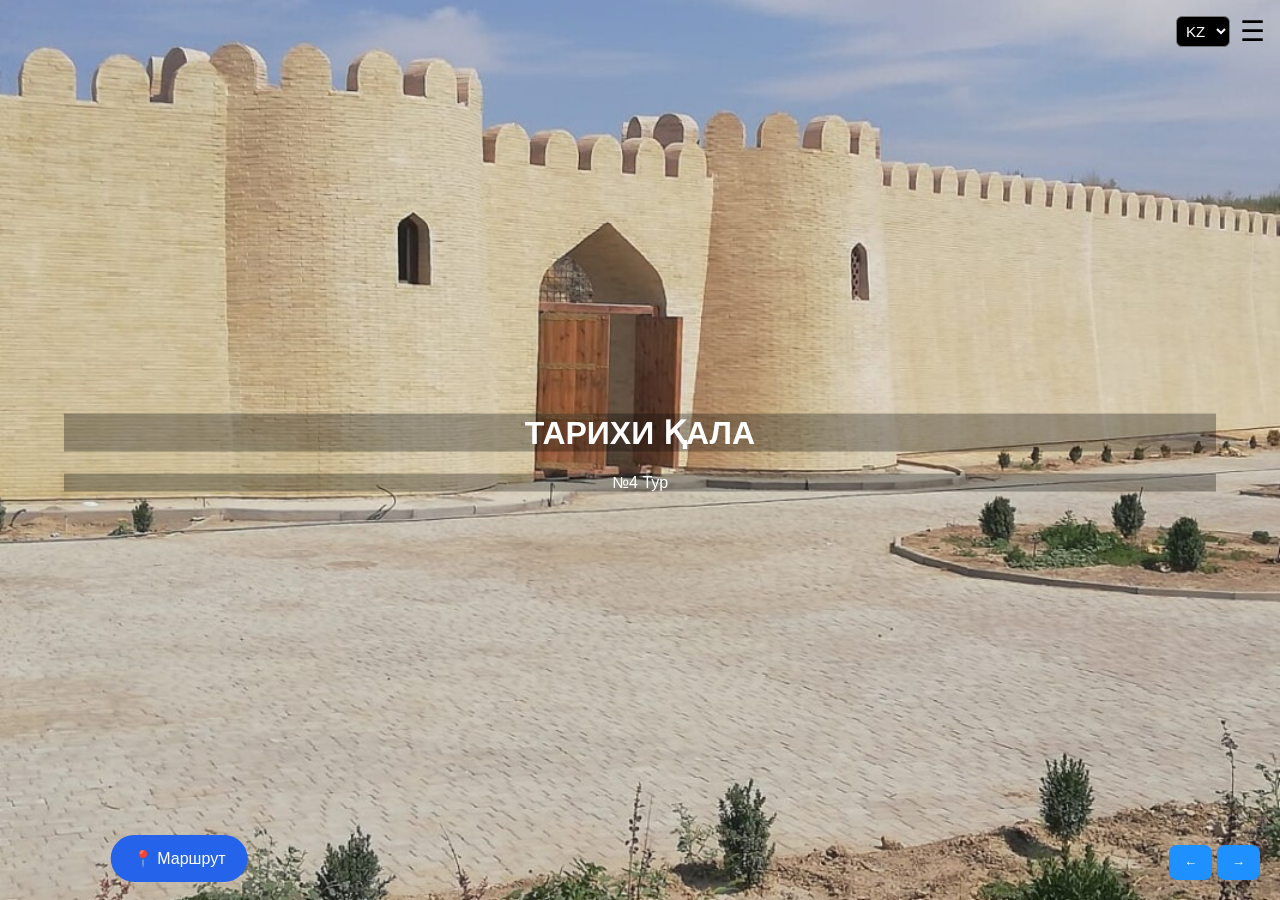
<file: tarikhy.html>
<!DOCTYPE html>
<html lang="kk">
<head>
<meta charset="UTF-8">
<meta name="viewport" content="width=device-width, initial-scale=1.0">
<link rel="stylesheet" href="https://cdnjs.cloudflare.com/ajax/libs/font-awesome/6.5.0/css/all.min.css">
<script src="https://maps.api.2gis.ru/2.0/loader.js?pkg=full"></script>
<link rel="stylesheet" href="tur.css">
</head>
<body>
<div class="top-right">
<!-- TOP -->
<div class="lang">
  <select onchange="setLang(this.value)">
    <option value="kz">KZ</option>
    <option value="ru">RU</option>
    <option value="en">EN</option>
  </select>
</div>
<div class="burger" onclick="openMenu()">☰</div>
</div>
<div class="menu" id="menu">
  <div class="clock-box">
    <div class="clock" id="clock">00:00:00</div>
    <div class="date" id="date">loading...</div>
  </div>
  <div class="close-btn1" onclick="closeMenu()">
  ✖️
</div>
  <div class="item">
    <a class="link-btn" href="index.html" data-key="M1">Басты бет</a>
  </div>
<div class="item">
  <div class="title" onclick="toggle(this.parentElement)">
    <span class="title-text" data-key="M2"></span>
    <span class="arrow">▶️</span>
  </div>
  <div class="submenu">
    <a href="shymkent.html" data-key="M21">ҚАЗІРГІ ШЫМКЕНТ</a>
    <a href="kalanyn_aio.html" data-key="M22">ҚАЛАНЫҢ ӘІО</a>
    <a href="tanımdyq.html" data-key="M23">ТАНЫМДЫҚ ТУР</a>
    <a href="tarikhy.html" data-key="M24">ТАРИХИ ҚАЛА</a>
    <a href="qajulyq.html" data-key="M25">ҚАЖЫЛЫҚ ҚАЛАСЫ</a>
    <a href="madiniet.html" data-key="M26">ЕСКЕ АЛУ ЖӘНЕ МӘДЕНИЕТ БАҒЫТЫ</a>
  </div>
</div>
  <div class="item">
    <a class="link-btn" href="#" data-key="M3">Біз туралы</a>
  </div>
  <div class="item">
    <a class="link-btn" href="index.html#contact" data-key="M4">Байланыс</a>
  </div>
 <button class="weather-btn" onclick="openW()" data-key="Poroda">🌦️ Погода</button>
 <div class="social-bar">
	<a href="https://wa.me/77000000000" target="_blank" class="s wa">
       <i class="fa-brands fa-whatsapp"></i></a>
	<a href="https://instagram.com/visitshymkent" target="_blank" class="s ig">
		<i class="fa-brands fa-instagram"></i></a>
	<a href="https://facebook.com/visitshymkent" target="_blank" class="s fb">
		<i class="fa-brands fa-facebook-f"></i></a>
	<a href="https://youtube.com/@visitshymkent3910" target="_blank" class="s yt">
		<i class="fa-brands fa-youtube"></i></a>
	<a href="https://tiktok.com/@visitshymkent" target="_blank" class="s tt">
		<i class="fa-brands fa-tiktok"></i></a>
	<a href="tel:+77000000000" class="s call">
		<i class="fa-solid fa-phone"></i></a>
</div>
</div>
<!-- WEATHER -->
<div class="backdrop" id="bg" onclick="closeW()"></div>
<div class="sheet" id="sheet">
  <div class="handle"></div>
  <h3>📍 Шымкент</h3>
  <div class="now" id="now">Жүктелуде...</div>
  <div class="hours" id="hours"></div>
</div>
<!-- SLIDER -->
<div class="slider"> 
    <div class="slide" id="slide1" style="background-image:url('images/4.0.jpeg')"> 
        <div class="content"> 
        <h1 data-key="s1_title">
        </h1> <p data-key="s1_text"></p> 
    </div> 
</div>
  <div class="slide" id="slide2" style="background-image:url('images/tur4.1.jpg')">
    <div class="content">
      <h1 data-key="s2_title"></h1>
      <p data-key="s2_text"></p>
      <audio class="slide-audio" controls></audio>
      <br>
      <button onclick="openMap(42.29897, 69.609862)" data-key="C1">📍КАРТАДАН ҚАРАУ</button>
    </div>
  </div>
  <div class="slide" id="slide3" style="background-image:url('images/tur4.2.png')">
    <div class="content">
      <h1 data-key="s3_title"></h1>
      <p data-key="s3_text"></p>
      <audio class="slide-audio" controls></audio>
      <br>
      <button onclick="openMap(42.30907, 69.600383)" data-key="C1">📍 КАРТАДАН ҚАРАУ</button>
    </div>
  </div>
  <div class="slide" id="slide4" style="background-image:url('images/tur4..3.jpg')">
    <div class="content">
      <h1 data-key="s4_title"></h1>
      <p data-key="s4_text"></p>
      <audio class="slide-audio" controls></audio>
      <br>
      <button onclick="openMap(42.309142, 69.601094)" data-key="C1">📍 КАРТАДАН ҚАРАУ</button>
    </div>
  </div>
  <div class="slide" id="slide5" style="background-image:url('images/tur4.4.jpg')">
    <div class="content">
      <h1 data-key="s5_title"></h1>
      <p data-key="s5_text"></p>
      <audio class="slide-audio" controls></audio>
      <br>
      <button onclick="openMap(42.308992, 69.600054)" data-key="C1">📍КАРТАДАН ҚАРАУ</button>
    </div>
  </div>
  <div class="slide" id="slide6" style="background-image:url('images/tur4.5.jpg')">
    <div class="content">
      <h1 data-key="s6_title"></h1>
      <p data-key="s6_text"></p>
      <audio class="slide-audio" controls></audio>
      <br>
      <button onclick="openMap(42.306936, 69.599197)" data-key="C1">📍КАРТАДАН ҚАРАУ</button>
    </div>
  </div>
  <div class="slide" id="slide7" style="background-image:url('images/tur4.6.jpg')">
    <div class="content">
      <h1 data-key="s7_title"></h1>
      <p data-key="s7_text"></p>
      <audio class="slide-audio" controls></audio>
      <br>
      <button onclick="openMap(42.305642, 69.596248)" data-key="C1">📍КАРТАДАН ҚАРАУ</button>
    </div>
  </div>
  <div class="slide" id="slide8" style="background-image:url('images/tur4.7.jpg')">
    <div class="content">
      <h1 data-key="s8_title"></h1>
      <p data-key="s8_text"></p>
      <audio class="slide-audio" controls></audio>
      <br>
      <button onclick="openMap(42.305579, 69.595583)" data-key="C1">📍КАРТАДАН ҚАРАУ</button>
    </div>
  </div>
  <div class="slide" id="slide9" style="background-image:url('images/tur4.8.jpg')">
    <div class="content">
      <h1 data-key="s9_title"></h1>
      <p data-key="s9_text"></p>
      <audio class="slide-audio" controls></audio>
      <br>
      <button onclick="openMap(42.311041,69.557178)" data-key="C1">📍 КАРТАДАН ҚАРАУ</button>
    </div>
  </div>
  <div class="slide" id="slide10" style="background-image:url('images/tur4.9.jpg')">
    <div class="content">
      <h1 data-key="s10_title"></h1>
      <p data-key="s10_text"></p>
      <audio class="slide-audio" controls></audio>
      <br>
      <button onclick="openMap(42.313435,69.564662)" data-key="C1">📍 КАРТАДАН ҚАРАУ</button>
    </div>
  </div>
  <div class="slide" id="slide11" style="background-image:url('images/tur4.10.png')">
    <div class="content">
      <h1 data-key="s11_title"></h1>
      <p data-key="s11_text"></p>
      <audio class="slide-audio" controls></audio>
      <br>
      <button onclick="openMap(42.309088,69.588095)" data-key="C1">📍 КАРТАДАН ҚАРАУ</button>
    </div>
  </div>
  <div class="slide" id="slide12" style="background-image:url('images/tur4.11.jpg')">
    <div class="content">
      <h1 data-key="s12_title"></h1>
      <p data-key="s12_text"></p>
      <audio class="slide-audio" controls></audio>
      <br>
      <button onclick="openMap(42.313331, 69.601392)" data-key="C1">📍 КАРТАДАН ҚАРАУ</button>
    </div>
  </div>
  <div class="slide" id="slide13" style="background-image:url('images/tur4.12.jpg')">
    <div class="content">
      <h1 data-key="s13_title"></h1>
      <p data-key="s13_text"></p>
      <audio class="slide-audio" controls></audio>
      <br>
      <button onclick="openMap(42.313271, 69.605217)" data-key="C1">📍 КАРТАДАН ҚАРАУ</button>
    </div>
  </div>
  <div class="slide" id="slide14" style="background-image:url('images/tur4.13.jpg')">
    <div class="content">
      <h1 data-key="s14_title"></h1>
      <p data-key="s14_text"></p>
      <audio class="slide-audio" controls></audio>
      <br>
      <button onclick="openMap(42.312631, 69.607501)" data-key="C1">📍 КАРТАДАН ҚАРАУ</button>
    </div>
  </div>
  <div class="slide" id="slide15" style="background-image:url('images/tur4.14.jpg')">
    <div class="content">
      <h1 data-key="s15_title"></h1>
      <p data-key="s15_text"></p>
      <audio class="slide-audio" controls></audio>
      <br>
      <button onclick="openMap(42.317047,69.60375)" data-key="C1">📍 КАРТАДАН ҚАРАУ</button>
    </div>
  </div>
</div>
<div class="nav">
  <button onclick="prev()">←</button>
  <button onclick="next()">→</button>
</div>
<div class="route-btn" onclick="openRoute()" data-key="marshut">📍 Маршрут</div>
<div class="map-modal" id="mapModal">
  <div class="map-box">
    <button class="close" onclick="closeMap()">✖</button>
    <div id="map"></div>
  </div>
</div>
<script src="tur4.js"></script>
</body>
</html>
</file>
<file: tur.css>
html, body{
  margin:0;
  padding:0;
  width:100%;
  height:100%;
  overflow-x:hidden;
  overflow:hidden;
}
  
*{
  box-sizing:border-box;
}
body{
  margin:0;
  font-family:Arial;
  overflow:hidden;
}

/* ======= SLIDER ======= */
.slider{ 
    position:relative; 
    width:100%; 
    height:100vh; 
} 

.slide{ 
    position:absolute; 
    width:100%; 
    height:100%; 
    opacity:0; 
    transition:opacity 0.6s; 
 background-size:cover; 
  background-position:0% center;
  background-repeat:no-repeat;
} 

/* keyframes OUTSIDE media query */
@keyframes panMove{
  0%{
    background-position:0% center;
  }
  50%{
    background-position:100% center;
  }
  100%{
    background-position:0% center;
  }
}

/* 📱 ONLY PHONE */
@media (max-width:768px){
  .slide.active{
    animation: panMove 45s ease-in-out infinite;
  }
}
.slide.active{ 
    opacity:1; 
    z-index:1; 
}
.slider img {
  width: 100%;
  height: 100%;
  object-fit: cover;
} 

/* CENTER */
.content{
  position:absolute;
  top:50%;
  left:50%;
  transform:translate(-50%,-50%);
  text-align:center;
  color:white;
  width:90%;
}

.content h1,.content p{
  transform:translateY(50px);
  opacity:0;
  transition:0.5s;
}

.slide.active h1{
  transform:translateY(0);
  opacity:1;
  background: #0000004b;
}

.slide.active p{
  transform:translateY(0);
  opacity:1;
  transition-delay:0.2s;
  background: #0000004b;
}

audio{
  margin-top:15px;
  width:260px;
}

button{
  margin-top:10px;
  padding:10px 15px;
  border:none;
  border-radius:8px;
  background:#1e90ff;
  color:white;
}

.nav{
  position:absolute;
  bottom:20px;
  right:20px;
  z-index: 1;
}

@media(max-width:768px){
  .content h1{font-size:24px;}
  .content p{font-size:14px;}
}
/* MENU */
.menu{
  position:fixed;
  top:0;
  left:-300px;
  width:260px;
  height:100%;
  padding:20px;
  transition:0.4s;
  z-index:2000;
  overflow-y:auto;
      /* 🔥 animated gradient */
  background: linear-gradient(-45deg, #1e90ff, #ffffff, #1e90ff);
  background-size: 400% 400%;
  animation: gradientMove 6s ease infinite;
}
/* 🔥 ANIMATION */
@keyframes gradientMove{
  0%{
    background-position:0% 50%;
  }
  50%{
    background-position:100% 50%;
  }
  100%{
    background-position:0% 50%;
  }
}
.menu.active{
  left:0;
}

.close-btn1{
  position:absolute;
  top:15px;
  right:15px;

  width:42px;
  height:42px;

  display:flex;
  justify-content:center;
  align-items:center;

  border-radius:50%;

  background:rgba(255,255,255,0.25);
  backdrop-filter:blur(10px);

  color:#111;
  font-size:18px;
  font-weight:700;

  cursor:pointer;

  /* 🔥 ортада “floating” эффект */
  transform:translateY(5px);

  box-shadow:0 5px 20px rgba(0,0,0,0.2);
  transition:0.3s;
}

.close-btn1:hover{
  transform:scale(1.1);
  background:white;
}

/* MENU ITEM */
.item{
  margin:10px 0;

}

.link-btn{
  display:block;
  padding:10px;
  background:#0687ff;
  color:rgb(255, 255, 255);
  font-family:'Orbitron', sans-serif;
  text-decoration:none;
  border-radius:8px;
  font-weight: 600;
}
.menu a.link-btn{
  display:block;
  padding:10px;
  margin:6px 0;
  background:#0687ff;
  color:white;
  text-decoration:none;
  border-radius:8px;
  transition:0.3s;
  text-align:left;
  font-weight:600;
  font-family:'Orbitron', sans-serif;
}

.menu a.link-btn:hover{
  background:#2563eb;
  transform:scale(1.03);
}
/* SUBMENU */
.title{
  background:#2563eb;
  color: white;
  font-family:'Orbitron', sans-serif;
  font-weight:600;
  padding:10px;
  border-radius:8px;
  cursor:pointer;
  display:flex;
  justify-content:space-between;
}
.title:hover{
  background:#2563eb;
    transform:scale(1.03);
}
.arrow{
  transition:0.3s;
}

.submenu{
  max-height:0;
  overflow:hidden;
  transition:0.4s;
  padding-left:10px;
 background:rgba(0,0,0,0.2);
}

.item.open .submenu{
  max-height:400px;
}

.item.open .arrow{
  transform:rotate(90deg);
}

.submenu a{
  display:block;
  padding:8px;
  color:#ffffff;
  text-decoration:none;
}
.submenu a:hover{
  background:#2563eb;
  transform:scale(1.03);
}

/* TOP RIGHT */
.top-right{
  position:fixed;
  display:flex;
   top:15px;
  right:15px;
  gap:10px;
  align-items:center;
  z-index:3000;
}

/* BURGER */
.burger{
  font-size:28px;
  cursor:pointer;
  color: rgb(0, 0, 0);
}

/* ITEM */
.item{
  margin:8px 0;
}


.arrow{
  transition:0.3s;
}

.social-bar{
  display:flex;
  justify-content:center;
  gap:12px;

  margin-top:1px;
  padding:10px;
  background: #99979754;
  z-index: 1;
}

/* buttons */
.s{
  width:42px;
  height:42px;
  display:flex;
  justify-content:center;
  align-items:center;

  border-radius:50%;

  color:white;
  text-decoration:none;

  transition:0.3s;
  font-size:18px;
}

.s:hover{
  transform:scale(1.2);
}

.wa:hover{ color:#25D366; box-shadow:0 0 10px #25D366; }
.ig:hover{ color:#E1306C; box-shadow:0 0 10px #E1306C; }
.fb:hover{ color:#1877F2; box-shadow:0 0 10px #1877F2; }
.yt:hover{ color:#FF0000; box-shadow:0 0 10px #FF0000; }
.call:hover{ color:#22c55e; box-shadow:0 0 10px #22c55e; }
.tt:hover{ color:#ffffff; box-shadow:0 0 10px #ffffff; }

/* погода */

.weather-btn{
  width:100%;
  padding:10px;
  border:none;
  border-radius:8px;
  background:#0657d15e;
  color:white;
  margin-top:100%;
  font-weight: 600;
}
.weather-btn:hover{
  transform:scale(1.1);
  background:rgb(0, 119, 255);
}
/* WEATHER */
.backdrop{
  position:fixed;
  inset:0;
  background:rgba(184, 184, 184, 0.904);
  display:none;
  z-index:3000;
}

.backdrop.active{display:block;}

.sheet{
  position:fixed;
  left:0;
  bottom:-100%;
  width:100%;
  height:30%;
  background:rgba(255,255,255,0.06);
  backdrop-filter:blur(25px);
  border-top-left-radius:25px;
  border-top-right-radius:25px;
  padding:15px;
  transition:0.4s;
  z-index:4000;
}

.sheet.active{bottom:0;}

.handle{
  width:50px;
  height:5px;
  background:rgba(255,255,255,0.3);
  border-radius:10px;
  margin:0 auto 10px;
}

.now{
  margin:10px 0;
  font-size:14px;
  opacity:0.9;
}

.hours{
  display:flex;
  gap:10px;
  overflow-x:auto;
}

.hours::-webkit-scrollbar{display:none;}

.hour{
  min-width:70px;
  text-align:center;
  background:rgba(255,255,255,0.1);
  border-radius:12px;
  padding:8px;
}

.hour.active{
  background:rgba(255,255,255,0.25);
}

/* MOBILE */
@media(max-width:768px){
  .hero h1{font-size:38px;}
}

/* сагат */
.clock-box{
  margin-top:60px;
  padding:12px;
  border-radius:12px;
  backdrop-filter:blur(10px);
  text-align:center;
  border:1px solid rgba(255, 255, 255, 0.021);
}

.clock{
  font-size:22px;
  font-weight:700;
  letter-spacing:2px;
  color:#111;
}

.date{
  font-size:12px;
  opacity:0.7;
  margin-top:4px;
  color:#111;
}
/* LANG */
.lang select{
	background: #000000;
    color:white;
    padding:5px;
    border-radius:6px;
    font-size: 15px;
}

.route-btn{
  position:fixed;
  bottom:2%;
  left:14%;
  transform:translateX(-50%);
  
  background:#2563eb;
  color:white;
  padding:14px 22px;
  border-radius:80px;
  cursor:pointer;
  z-index:1000;

  font-size:16px;
  white-space:nowrap;
}

.map-box{
  width:80%;
  height:70%;
  background:white;
  border-radius:12px;
  overflow:hidden;
  position:relative;
}

#map{
  width:100%;
  height:100%;
}

.close{
  position:absolute;
  top:10px;
  right:10px;
  background:red;
  color:white;
  border:none;
  padding:6px 10px;
  cursor:pointer;
  z-index:10;
  border-radius:6px;
}

.circle-marker {
  width: 40px;
  height: 40px;
  border-radius: 50%;
  overflow: hidden;
  border: 2px solid #fff;
  box-shadow: 0 3px 10px rgba(0,0,0,0.4);
}

.circle-marker img {
  width: 100%;
  height: 100%;
  object-fit: cover;
}
.marker-text{
    font-size:10px;
    color:black;
    background: #eee;
    background-size: auto;
}


.map-modal{
  position:fixed;
  top:0;
  left:0;
  width:100%;
  height:100%;
  display:none;
  justify-content:center;
  align-items:center;
  background:rgba(0,0,0,0.6);
  z-index:9999;
}
@media (max-width:600px){
  .route-btn{
    width:30%;
    left:25%;
    bottom: 2%;
    transform:translateX(-50%);
    text-align:center;
    font-size:14px;
    padding:12px;
  }

  .map-box{
    width:90%;
    height:75%;
  }
  .img{
    object-fit: cover;
  }

}
</file>
